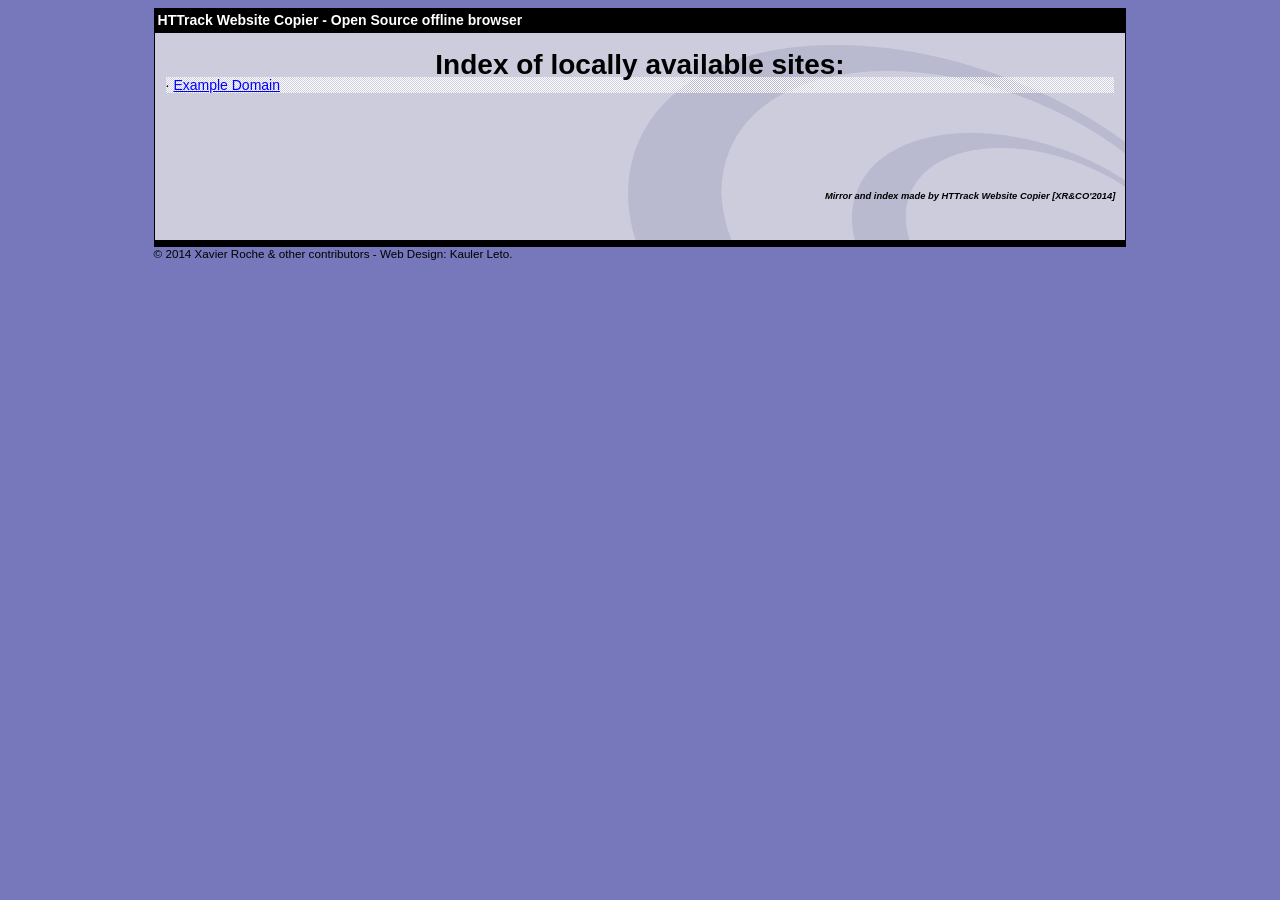
<file: data/mirrors/example.com/index.html>
<!-- Note: Template file not found, using internal one -->
<html xmlns="http://www.w3.org/1999/xhtml" lang="en">

<head>
	<meta http-equiv="Content-Type" content="text/html; charset=utf-8" />
	<meta name="description" content="HTTrack is an easy-to-use website mirror utility. It allows you to download a World Wide website from the Internet to a local directory,building recursively all structures, getting html, images, and other files from the server to your computer. Links are rebuiltrelatively so that you can freely browse to the local site (works with any browser). You can mirror several sites together so that you can jump from one toanother. You can, also, update an existing mirror site, or resume an interrupted download. The robot is fully configurable, with an integrated help" />
	<meta name="keywords" content="httrack, HTTRACK, HTTrack, winhttrack, WINHTTRACK, WinHTTrack, offline browser, web mirror utility, aspirateur web, surf offline, web capture, www mirror utility, browse offline, local  site builder, website mirroring, aspirateur www, internet grabber, capture de site web, internet tool, hors connexion, unix, dos, windows 95, windows 98, solaris, ibm580, AIX 4.0, HTS, HTGet, web aspirator, web aspirateur, libre, GPL, GNU, free software" />
	<title>Local index - HTTrack Website Copier</title>
  <!-- Mirror and index made by HTTrack Website Copier/3.49-2 [XR&CO'2014] -->
	<style type="text/css">
	<!--

body {
	margin: 0;  padding: 0;  margin-bottom: 15px;  margin-top: 8px;
	background: #77b;
}
body, td {
	font: 14px "Trebuchet MS", Verdana, Arial, Helvetica, sans-serif;
	}

#subTitle {
	background: #000;  color: #fff;  padding: 4px;  font-weight: bold; 
	}

#siteNavigation a, #siteNavigation .current {
	font-weight: bold;  color: #448;
	}
#siteNavigation a:link    { text-decoration: none; }
#siteNavigation a:visited { text-decoration: none; }

#siteNavigation .current { background-color: #ccd; }

#siteNavigation a:hover   { text-decoration: none;  background-color: #fff;  color: #000; }
#siteNavigation a:active  { text-decoration: none;  background-color: #ccc; }


a:link    { text-decoration: underline;  color: #00f; }
a:visited { text-decoration: underline;  color: #000; }
a:hover   { text-decoration: underline;  color: #c00; }
a:active  { text-decoration: underline; }

#pageContent {
	clear: both;
	border-bottom: 6px solid #000;
	padding: 10px;  padding-top: 20px;
	line-height: 1.65em;
 background-image: url(backblue.gif);
 background-repeat: no-repeat;
 background-position: top right;
	}

#pageContent, #siteNavigation {
	background-color: #ccd;
	}


.imgLeft  { float: left;   margin-right: 10px;  margin-bottom: 10px; }
.imgRight { float: right;  margin-left: 10px;   margin-bottom: 10px; }

hr { height: 1px;  color: #000;  background-color: #000;  margin-bottom: 15px; }

h1 { margin: 0;  font-weight: bold;  font-size: 2em; }
h2 { margin: 0;  font-weight: bold;  font-size: 1.6em; }
h3 { margin: 0;  font-weight: bold;  font-size: 1.3em; }
h4 { margin: 0;  font-weight: bold;  font-size: 1.18em; }

.blak { background-color: #000; }
.hide { display: none; }
.tableWidth { min-width: 400px; }

.tblRegular       { border-collapse: collapse; }
.tblRegular td    { padding: 6px;  background-image: url(fade.gif);  border: 2px solid #99c; }
.tblHeaderColor, .tblHeaderColor td { background: #99c; }
.tblNoBorder td   { border: 0; }


// -->
</style>

</head>

<table width="76%" border="0" align="center" cellspacing="0" cellpadding="3" class="tableWidth">
	<tr>
	<td id="subTitle">HTTrack Website Copier - Open Source offline browser</td>
	</tr>
</table>
<table width="76%" border="0" align="center" cellspacing="0" cellpadding="0" class="tableWidth">
<tr class="blak">
<td>
	<table width="100%" border="0" align="center" cellspacing="1" cellpadding="0">
	<tr>
	<td colspan="6"> 
		<table width="100%" border="0" align="center" cellspacing="0" cellpadding="10">
		<tr> 
		<td id="pageContent"> 
<!-- ==================== End prologue ==================== -->

<H1 ALIGN=Center>Index of locally available sites:</H1>
  <TABLE BORDER="0" WIDTH="100%" CELLSPACING="1" CELLPADDING="0">
<!-- Note: Template file not found, using internal one -->
		<TR>
			<TD BACKGROUND="fade.gif">
				&middot;
					<A HREF="example.com/index.html">
						Example Domain
					</A>		
			</TD>
		</TR>
<!-- Note: Template file not found, using internal one -->
	</TABLE>
	<BR>
	<BR>
	<BR>
  	<H6 ALIGN="RIGHT">
	<I>Mirror and index made by HTTrack Website Copier [XR&amp;CO'2014]</I>
	</H6>
	<!-- Mirror and index made by HTTrack Website Copier/3.49-2 [XR&CO'2014] -->
	<!-- Thanks for using HTTrack Website Copier! -->

<!-- ==================== Start epilogue ==================== -->
		</td>
		</tr>
		</table>
	</td>
	</tr>
	</table>
</td>
</tr>
</table>

<table width="76%" border="0" align="center" valign="bottom" cellspacing="0" cellpadding="0">
	<tr>
	<td id="footer"><small>&copy; 2014 Xavier Roche & other contributors - Web Design: Kauler Leto.</small></td>
	</tr>
</table>

</body>

</html>
</file>
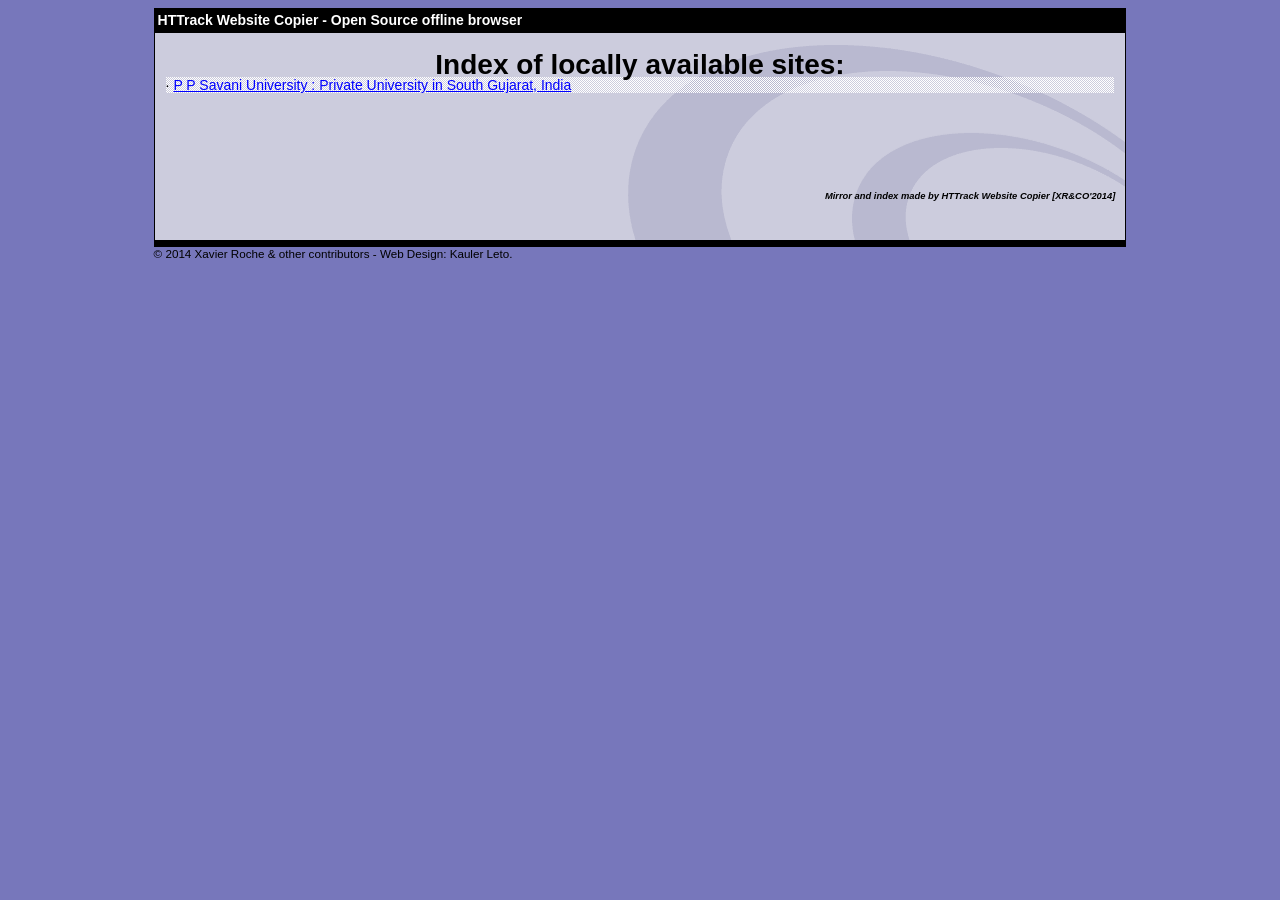
<file: data/mirrors/www.ppsu.ac.in/index.html>
<!-- Note: Template file not found, using internal one -->
<html xmlns="http://www.w3.org/1999/xhtml" lang="en">

<head>
	<meta http-equiv="Content-Type" content="text/html; charset=utf-8" />
	<meta name="description" content="HTTrack is an easy-to-use website mirror utility. It allows you to download a World Wide website from the Internet to a local directory,building recursively all structures, getting html, images, and other files from the server to your computer. Links are rebuiltrelatively so that you can freely browse to the local site (works with any browser). You can mirror several sites together so that you can jump from one toanother. You can, also, update an existing mirror site, or resume an interrupted download. The robot is fully configurable, with an integrated help" />
	<meta name="keywords" content="httrack, HTTRACK, HTTrack, winhttrack, WINHTTRACK, WinHTTrack, offline browser, web mirror utility, aspirateur web, surf offline, web capture, www mirror utility, browse offline, local  site builder, website mirroring, aspirateur www, internet grabber, capture de site web, internet tool, hors connexion, unix, dos, windows 95, windows 98, solaris, ibm580, AIX 4.0, HTS, HTGet, web aspirator, web aspirateur, libre, GPL, GNU, free software" />
	<title>Local index - HTTrack Website Copier</title>
  <!-- Mirror and index made by HTTrack Website Copier/3.49-2 [XR&CO'2014] -->
	<style type="text/css">
	<!--

body {
	margin: 0;  padding: 0;  margin-bottom: 15px;  margin-top: 8px;
	background: #77b;
}
body, td {
	font: 14px "Trebuchet MS", Verdana, Arial, Helvetica, sans-serif;
	}

#subTitle {
	background: #000;  color: #fff;  padding: 4px;  font-weight: bold; 
	}

#siteNavigation a, #siteNavigation .current {
	font-weight: bold;  color: #448;
	}
#siteNavigation a:link    { text-decoration: none; }
#siteNavigation a:visited { text-decoration: none; }

#siteNavigation .current { background-color: #ccd; }

#siteNavigation a:hover   { text-decoration: none;  background-color: #fff;  color: #000; }
#siteNavigation a:active  { text-decoration: none;  background-color: #ccc; }


a:link    { text-decoration: underline;  color: #00f; }
a:visited { text-decoration: underline;  color: #000; }
a:hover   { text-decoration: underline;  color: #c00; }
a:active  { text-decoration: underline; }

#pageContent {
	clear: both;
	border-bottom: 6px solid #000;
	padding: 10px;  padding-top: 20px;
	line-height: 1.65em;
 background-image: url(backblue.gif);
 background-repeat: no-repeat;
 background-position: top right;
	}

#pageContent, #siteNavigation {
	background-color: #ccd;
	}


.imgLeft  { float: left;   margin-right: 10px;  margin-bottom: 10px; }
.imgRight { float: right;  margin-left: 10px;   margin-bottom: 10px; }

hr { height: 1px;  color: #000;  background-color: #000;  margin-bottom: 15px; }

h1 { margin: 0;  font-weight: bold;  font-size: 2em; }
h2 { margin: 0;  font-weight: bold;  font-size: 1.6em; }
h3 { margin: 0;  font-weight: bold;  font-size: 1.3em; }
h4 { margin: 0;  font-weight: bold;  font-size: 1.18em; }

.blak { background-color: #000; }
.hide { display: none; }
.tableWidth { min-width: 400px; }

.tblRegular       { border-collapse: collapse; }
.tblRegular td    { padding: 6px;  background-image: url(fade.gif);  border: 2px solid #99c; }
.tblHeaderColor, .tblHeaderColor td { background: #99c; }
.tblNoBorder td   { border: 0; }


// -->
</style>

</head>

<table width="76%" border="0" align="center" cellspacing="0" cellpadding="3" class="tableWidth">
	<tr>
	<td id="subTitle">HTTrack Website Copier - Open Source offline browser</td>
	</tr>
</table>
<table width="76%" border="0" align="center" cellspacing="0" cellpadding="0" class="tableWidth">
<tr class="blak">
<td>
	<table width="100%" border="0" align="center" cellspacing="1" cellpadding="0">
	<tr>
	<td colspan="6"> 
		<table width="100%" border="0" align="center" cellspacing="0" cellpadding="10">
		<tr> 
		<td id="pageContent"> 
<!-- ==================== End prologue ==================== -->

<H1 ALIGN=Center>Index of locally available sites:</H1>
  <TABLE BORDER="0" WIDTH="100%" CELLSPACING="1" CELLPADDING="0">
<!-- Note: Template file not found, using internal one -->
		<TR>
			<TD BACKGROUND="fade.gif">
				&middot;
					<A HREF="www.ppsu.ac.in/index.html">
						P P Savani University : Private University in South Gujarat, India
					</A>		
			</TD>
		</TR>
<!-- Note: Template file not found, using internal one -->
	</TABLE>
	<BR>
	<BR>
	<BR>
  	<H6 ALIGN="RIGHT">
	<I>Mirror and index made by HTTrack Website Copier [XR&amp;CO'2014]</I>
	</H6>
	<!-- Mirror and index made by HTTrack Website Copier/3.49-2 [XR&CO'2014] -->
	<!-- Thanks for using HTTrack Website Copier! -->

<!-- ==================== Start epilogue ==================== -->
		</td>
		</tr>
		</table>
	</td>
	</tr>
	</table>
</td>
</tr>
</table>

<table width="76%" border="0" align="center" valign="bottom" cellspacing="0" cellpadding="0">
	<tr>
	<td id="footer"><small>&copy; 2014 Xavier Roche & other contributors - Web Design: Kauler Leto.</small></td>
	</tr>
</table>

</body>

</html>
</file>
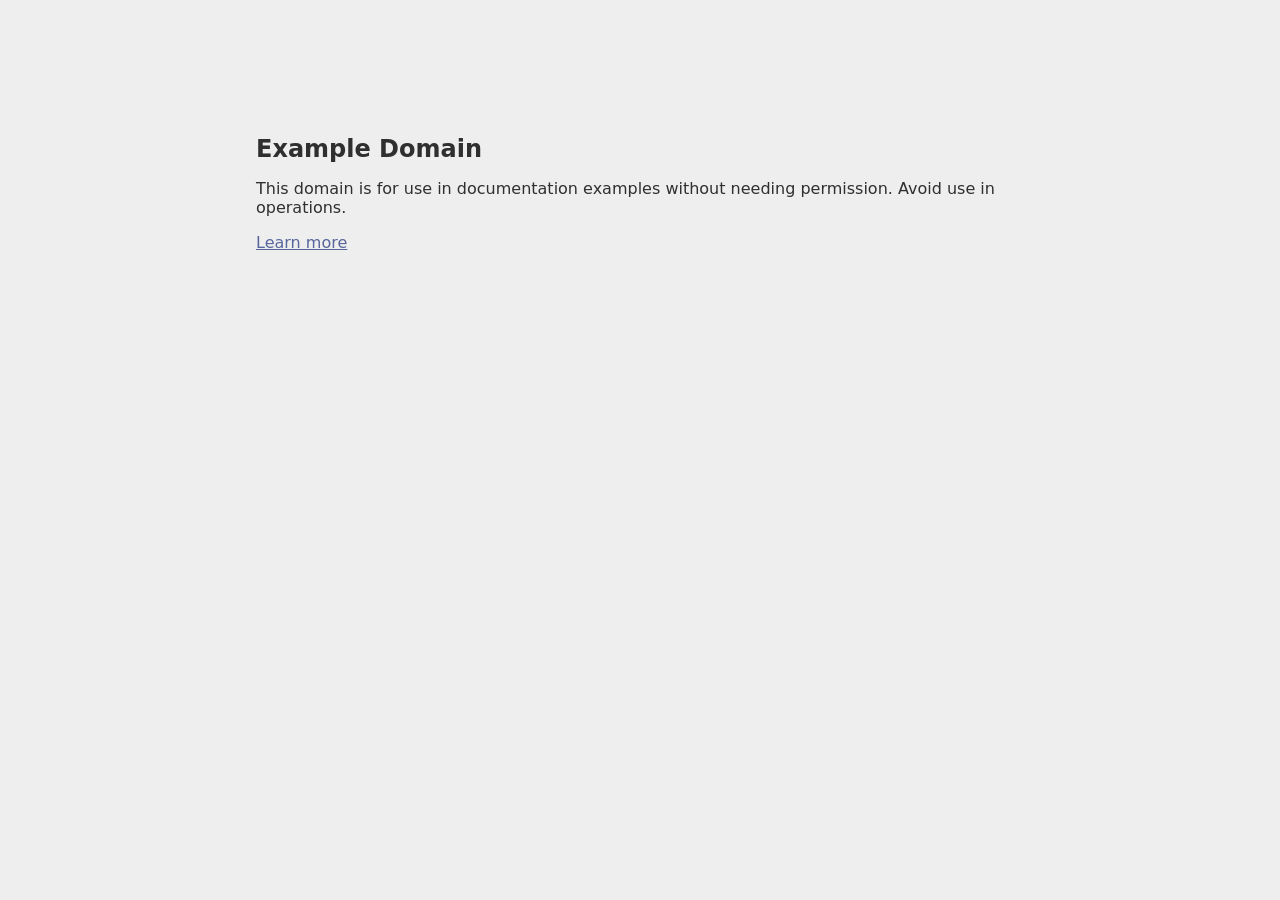
<file: data/mirrors/example.com/example.com/index.html>
<!doctype html><html lang="en">
<!-- Mirrored from example.com/ by HTTrack Website Copier/3.x [XR&CO'2014], Mon, 31 Aug 2026 08:07:46 GMT -->
<head><title>Example Domain</title><link rel="icon" href="data:,"><meta name="viewport" content="width=device-width, initial-scale=1"><style>body{background:#eee;width:60vw;margin:15vh auto;font-family:system-ui,sans-serif}h1{font-size:1.5em}div{opacity:0.8}a:link,a:visited{color:#348}</style></head><body><div><h1>Example Domain</h1><p>This domain is for use in documentation examples without needing permission. Avoid use in operations.</p><p><a href="https://iana.org/domains/example">Learn more</a></p></div></body>
<!-- Mirrored from example.com/ by HTTrack Website Copier/3.x [XR&CO'2014], Mon, 31 Aug 2026 08:07:46 GMT -->
</html>
</file>
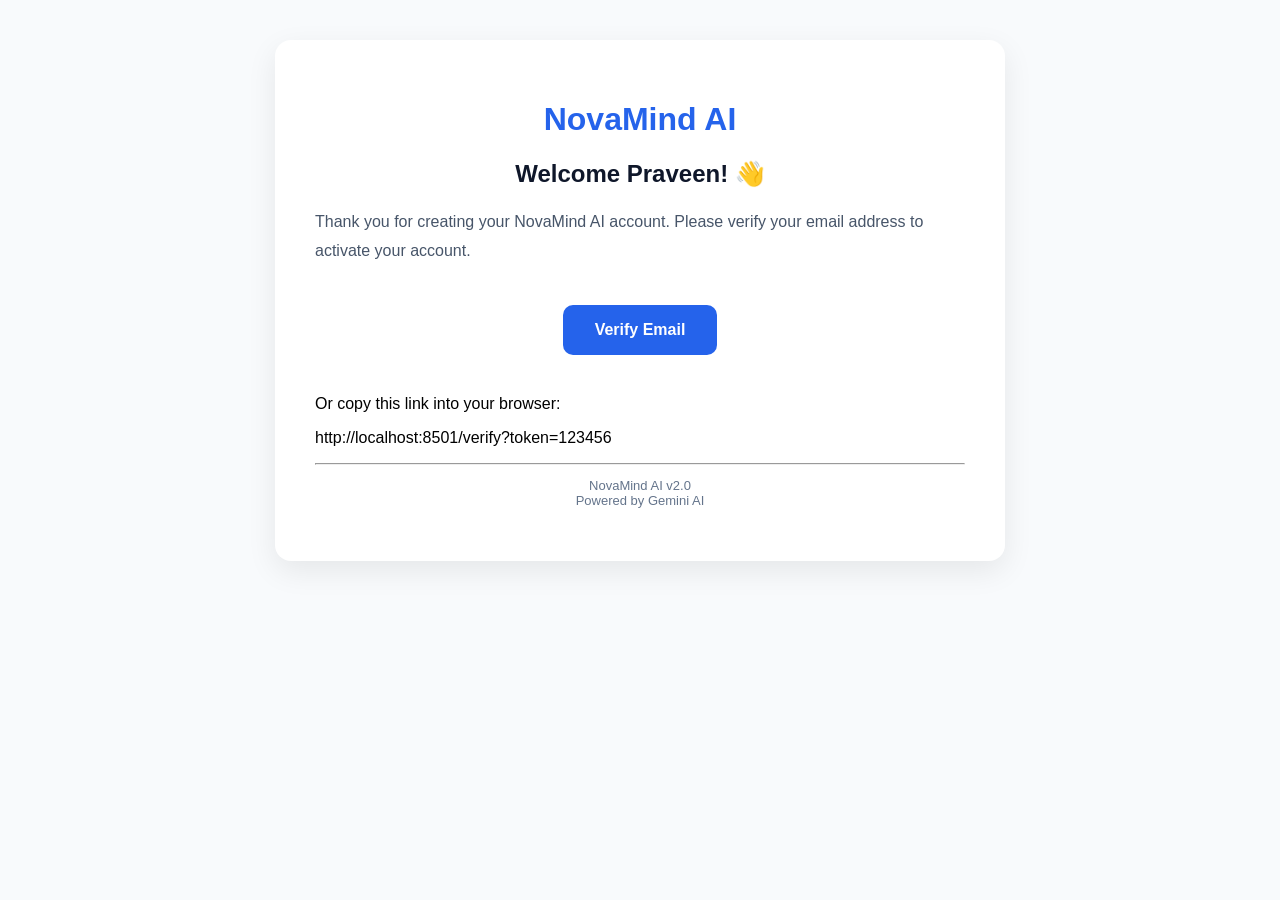
<file: email_preview.html>
<!DOCTYPE html>

<html>

<head>

<meta charset="UTF-8">

</head>

<body style="margin:0;padding:40px;background:#F8FAFC;font-family:Arial,sans-serif;">

<div style="
max-width:650px;
margin:auto;
background:#FFFFFF;
border-radius:16px;
padding:40px;
box-shadow:0 10px 30px rgba(0,0,0,.08);
">

<h1 style="
color:#2563EB;
text-align:center;
">

NovaMind AI

</h1>

<h2 style="
text-align:center;
color:#0F172A;
">

Welcome Praveen! 👋

</h2>

<p style="
font-size:16px;
color:#475569;
line-height:1.8;
">

Thank you for creating your NovaMind AI account.

Please verify your email address to activate your account.

</p>

<div style="text-align:center;margin:40px 0;">

<a
href="http://localhost:8501/verify?token=123456"
style="
background:#2563EB;
color:white;
padding:16px 32px;
text-decoration:none;
border-radius:10px;
font-weight:bold;
display:inline-block;
">

Verify Email

</a>

</div>

<p>

Or copy this link into your browser:

</p>

<p style="word-break:break-all;">

http://localhost:8501/verify?token=123456

</p>

<hr>

<p style="
font-size:13px;
color:#64748B;
text-align:center;
">

NovaMind AI v2.0

<br>

Powered by Gemini AI

</p>

</div>

</body>

</html>
</file>
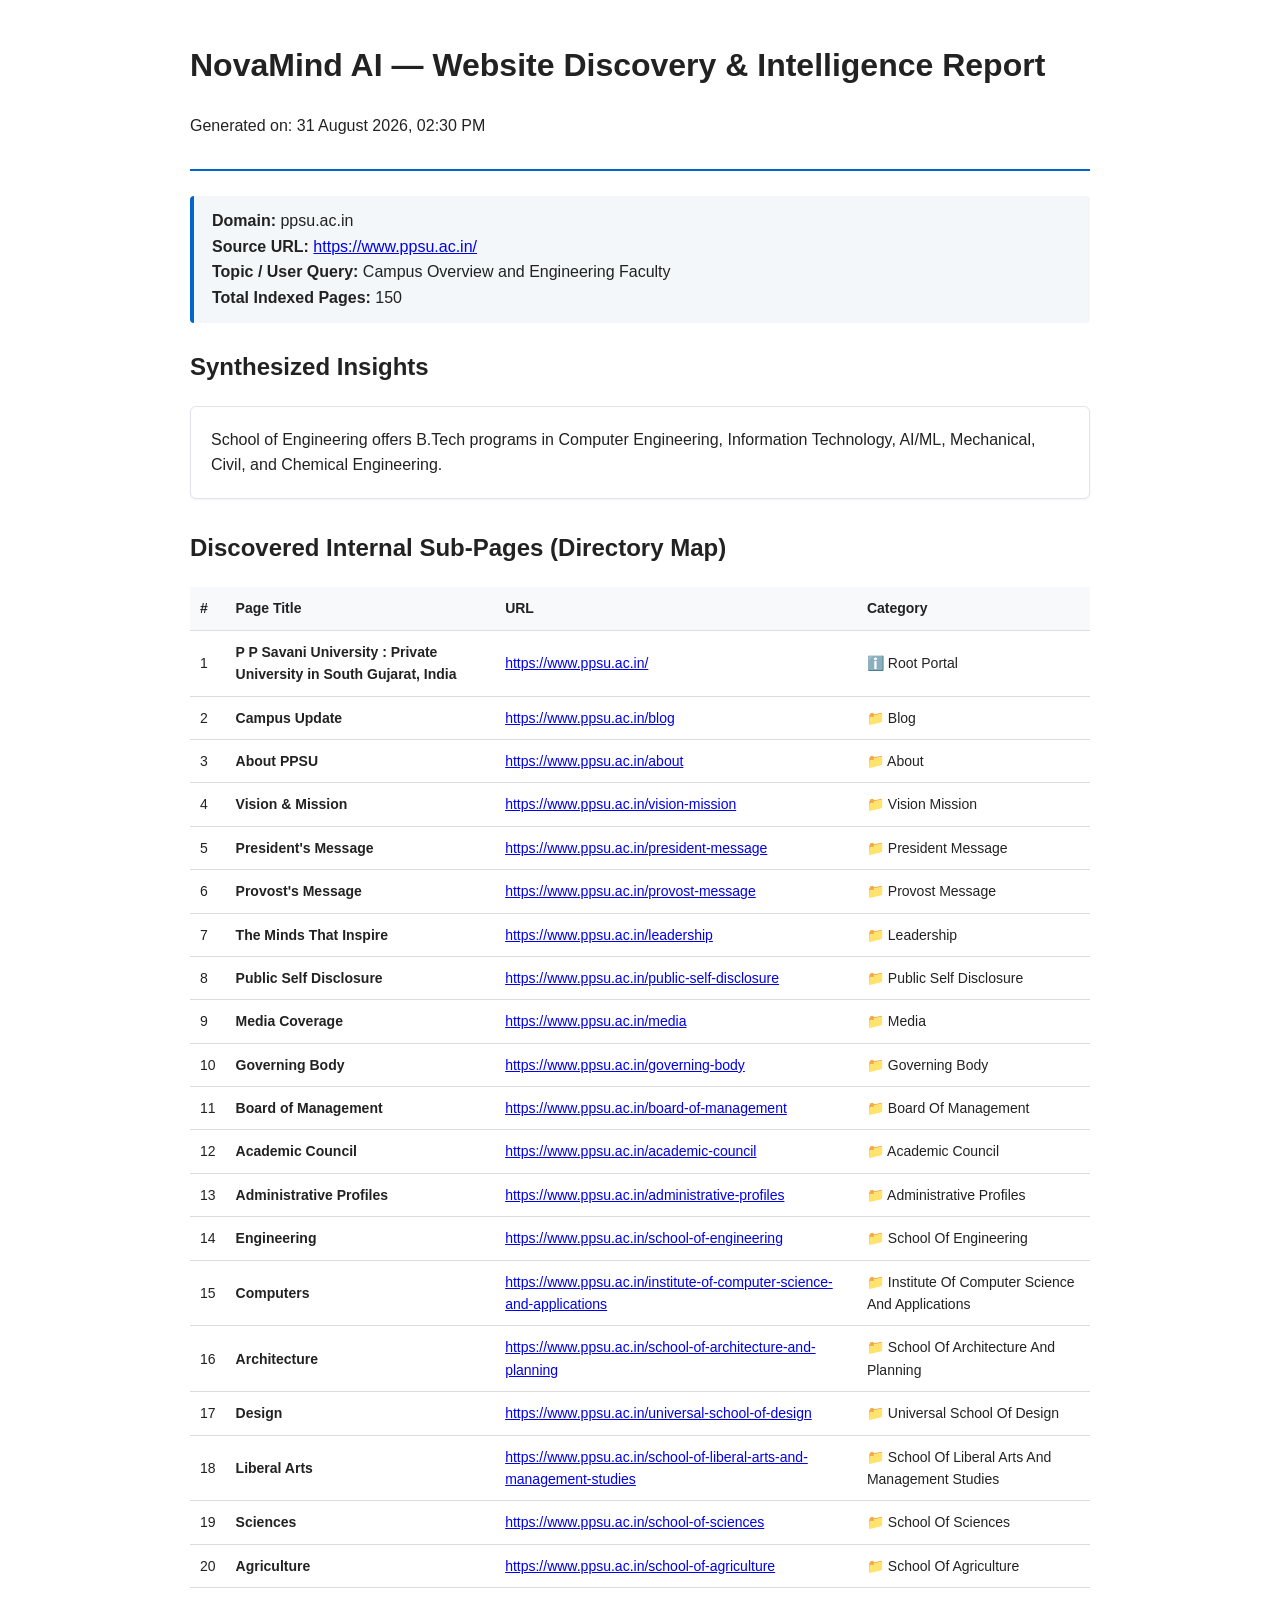
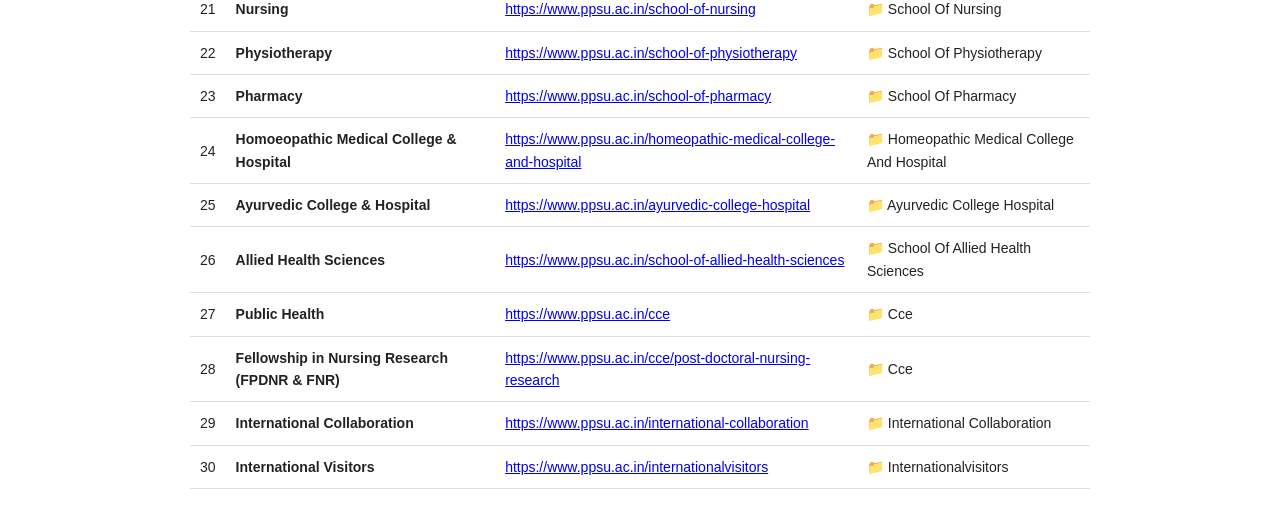
<file: ppsu_summary_report.html>
<!DOCTYPE html>
<html lang="en">
<head>
    <meta charset="UTF-8">
    <title>NovaMind AI - Website Summary Report</title>
    <style>
        body {
            font-family: -apple-system, BlinkMacSystemFont, "Segoe UI", Roboto, Helvetica, Arial, sans-serif;
            line-height: 1.6;
            color: #222;
            max-width: 900px;
            margin: 40px auto;
            padding: 0 20px;
        }
        .header {
            border-bottom: 2px solid #0066cc;
            padding-bottom: 15px;
            margin-bottom: 25px;
        }
        .meta-box {
            background: #f4f7f9;
            border-left: 4px solid #0066cc;
            padding: 12px 18px;
            margin-bottom: 25px;
            border-radius: 4px;
        }
        .answer-box {
            background: #ffffff;
            border: 1px solid #e1e4e8;
            border-radius: 6px;
            padding: 20px;
            margin-bottom: 30px;
            box-shadow: 0 1px 3px rgba(0,0,0,0.05);
        }
        table {
            width: 100%;
            border-collapse: collapse;
            margin-top: 15px;
            font-size: 14px;
        }
        th, td {
            text-align: left;
            padding: 10px;
            border-bottom: 1px solid #ddd;
        }
        th {
            background-color: #f8f9fa;
        }
        @media print {
            body { margin: 10mm; }
            .no-print { display: none; }
        }
    </style>
</head>
<body>
    <div class="header">
        <h1>NovaMind AI — Website Discovery & Intelligence Report</h1>
        <p>Generated on: 31 August 2026, 02:30 PM</p>
    </div>

    <div class="meta-box">
        <strong>Domain:</strong> ppsu.ac.in<br/>
        <strong>Source URL:</strong> <a href="https://www.ppsu.ac.in/">https://www.ppsu.ac.in/</a><br/>
        <strong>Topic / User Query:</strong> Campus Overview and Engineering Faculty<br/>
        <strong>Total Indexed Pages:</strong> 150
    </div>

    <h2>Synthesized Insights</h2>
    <div class="answer-box">
        School of Engineering offers B.Tech programs in Computer Engineering, Information Technology, AI/ML, Mechanical, Civil, and Chemical Engineering.
    </div>

    <h2>Discovered Internal Sub-Pages (Directory Map)</h2>
    <table>
        <thead>
            <tr>
                <th>#</th>
                <th>Page Title</th>
                <th>URL</th>
                <th>Category</th>
            </tr>
        </thead>
        <tbody>
            
            <tr>
                <td>1</td>
                <td><strong>P P Savani University : Private University in South Gujarat, India</strong></td>
                <td><a href="https://www.ppsu.ac.in/" target="_blank">https://www.ppsu.ac.in/</a></td>
                <td>ℹ️ Root Portal</td>
            </tr>
            
            <tr>
                <td>2</td>
                <td><strong>Campus Update</strong></td>
                <td><a href="https://www.ppsu.ac.in/blog" target="_blank">https://www.ppsu.ac.in/blog</a></td>
                <td>📁 Blog</td>
            </tr>
            
            <tr>
                <td>3</td>
                <td><strong>About PPSU</strong></td>
                <td><a href="https://www.ppsu.ac.in/about" target="_blank">https://www.ppsu.ac.in/about</a></td>
                <td>📁 About</td>
            </tr>
            
            <tr>
                <td>4</td>
                <td><strong>Vision &amp; Mission</strong></td>
                <td><a href="https://www.ppsu.ac.in/vision-mission" target="_blank">https://www.ppsu.ac.in/vision-mission</a></td>
                <td>📁 Vision Mission</td>
            </tr>
            
            <tr>
                <td>5</td>
                <td><strong>President&#x27;s Message</strong></td>
                <td><a href="https://www.ppsu.ac.in/president-message" target="_blank">https://www.ppsu.ac.in/president-message</a></td>
                <td>📁 President Message</td>
            </tr>
            
            <tr>
                <td>6</td>
                <td><strong>Provost&#x27;s Message</strong></td>
                <td><a href="https://www.ppsu.ac.in/provost-message" target="_blank">https://www.ppsu.ac.in/provost-message</a></td>
                <td>📁 Provost Message</td>
            </tr>
            
            <tr>
                <td>7</td>
                <td><strong>The Minds That Inspire</strong></td>
                <td><a href="https://www.ppsu.ac.in/leadership" target="_blank">https://www.ppsu.ac.in/leadership</a></td>
                <td>📁 Leadership</td>
            </tr>
            
            <tr>
                <td>8</td>
                <td><strong>Public Self Disclosure</strong></td>
                <td><a href="https://www.ppsu.ac.in/public-self-disclosure" target="_blank">https://www.ppsu.ac.in/public-self-disclosure</a></td>
                <td>📁 Public Self Disclosure</td>
            </tr>
            
            <tr>
                <td>9</td>
                <td><strong>Media Coverage</strong></td>
                <td><a href="https://www.ppsu.ac.in/media" target="_blank">https://www.ppsu.ac.in/media</a></td>
                <td>📁 Media</td>
            </tr>
            
            <tr>
                <td>10</td>
                <td><strong>Governing Body</strong></td>
                <td><a href="https://www.ppsu.ac.in/governing-body" target="_blank">https://www.ppsu.ac.in/governing-body</a></td>
                <td>📁 Governing Body</td>
            </tr>
            
            <tr>
                <td>11</td>
                <td><strong>Board of Management</strong></td>
                <td><a href="https://www.ppsu.ac.in/board-of-management" target="_blank">https://www.ppsu.ac.in/board-of-management</a></td>
                <td>📁 Board Of Management</td>
            </tr>
            
            <tr>
                <td>12</td>
                <td><strong>Academic Council</strong></td>
                <td><a href="https://www.ppsu.ac.in/academic-council" target="_blank">https://www.ppsu.ac.in/academic-council</a></td>
                <td>📁 Academic Council</td>
            </tr>
            
            <tr>
                <td>13</td>
                <td><strong>Administrative Profiles</strong></td>
                <td><a href="https://www.ppsu.ac.in/administrative-profiles" target="_blank">https://www.ppsu.ac.in/administrative-profiles</a></td>
                <td>📁 Administrative Profiles</td>
            </tr>
            
            <tr>
                <td>14</td>
                <td><strong>Engineering</strong></td>
                <td><a href="https://www.ppsu.ac.in/school-of-engineering" target="_blank">https://www.ppsu.ac.in/school-of-engineering</a></td>
                <td>📁 School Of Engineering</td>
            </tr>
            
            <tr>
                <td>15</td>
                <td><strong>Computers</strong></td>
                <td><a href="https://www.ppsu.ac.in/institute-of-computer-science-and-applications" target="_blank">https://www.ppsu.ac.in/institute-of-computer-science-and-applications</a></td>
                <td>📁 Institute Of Computer Science And Applications</td>
            </tr>
            
            <tr>
                <td>16</td>
                <td><strong>Architecture</strong></td>
                <td><a href="https://www.ppsu.ac.in/school-of-architecture-and-planning" target="_blank">https://www.ppsu.ac.in/school-of-architecture-and-planning</a></td>
                <td>📁 School Of Architecture And Planning</td>
            </tr>
            
            <tr>
                <td>17</td>
                <td><strong>Design</strong></td>
                <td><a href="https://www.ppsu.ac.in/universal-school-of-design" target="_blank">https://www.ppsu.ac.in/universal-school-of-design</a></td>
                <td>📁 Universal School Of Design</td>
            </tr>
            
            <tr>
                <td>18</td>
                <td><strong>Liberal Arts</strong></td>
                <td><a href="https://www.ppsu.ac.in/school-of-liberal-arts-and-management-studies" target="_blank">https://www.ppsu.ac.in/school-of-liberal-arts-and-management-studies</a></td>
                <td>📁 School Of Liberal Arts And Management Studies</td>
            </tr>
            
            <tr>
                <td>19</td>
                <td><strong>Sciences</strong></td>
                <td><a href="https://www.ppsu.ac.in/school-of-sciences" target="_blank">https://www.ppsu.ac.in/school-of-sciences</a></td>
                <td>📁 School Of Sciences</td>
            </tr>
            
            <tr>
                <td>20</td>
                <td><strong>Agriculture</strong></td>
                <td><a href="https://www.ppsu.ac.in/school-of-agriculture" target="_blank">https://www.ppsu.ac.in/school-of-agriculture</a></td>
                <td>📁 School Of Agriculture</td>
            </tr>
            
            <tr>
                <td>21</td>
                <td><strong>Nursing</strong></td>
                <td><a href="https://www.ppsu.ac.in/school-of-nursing" target="_blank">https://www.ppsu.ac.in/school-of-nursing</a></td>
                <td>📁 School Of Nursing</td>
            </tr>
            
            <tr>
                <td>22</td>
                <td><strong>Physiotherapy</strong></td>
                <td><a href="https://www.ppsu.ac.in/school-of-physiotherapy" target="_blank">https://www.ppsu.ac.in/school-of-physiotherapy</a></td>
                <td>📁 School Of Physiotherapy</td>
            </tr>
            
            <tr>
                <td>23</td>
                <td><strong>Pharmacy</strong></td>
                <td><a href="https://www.ppsu.ac.in/school-of-pharmacy" target="_blank">https://www.ppsu.ac.in/school-of-pharmacy</a></td>
                <td>📁 School Of Pharmacy</td>
            </tr>
            
            <tr>
                <td>24</td>
                <td><strong>Homoeopathic Medical College &amp; Hospital</strong></td>
                <td><a href="https://www.ppsu.ac.in/homeopathic-medical-college-and-hospital" target="_blank">https://www.ppsu.ac.in/homeopathic-medical-college-and-hospital</a></td>
                <td>📁 Homeopathic Medical College And Hospital</td>
            </tr>
            
            <tr>
                <td>25</td>
                <td><strong>Ayurvedic College &amp; Hospital</strong></td>
                <td><a href="https://www.ppsu.ac.in/ayurvedic-college-hospital" target="_blank">https://www.ppsu.ac.in/ayurvedic-college-hospital</a></td>
                <td>📁 Ayurvedic College Hospital</td>
            </tr>
            
            <tr>
                <td>26</td>
                <td><strong>Allied Health Sciences</strong></td>
                <td><a href="https://www.ppsu.ac.in/school-of-allied-health-sciences" target="_blank">https://www.ppsu.ac.in/school-of-allied-health-sciences</a></td>
                <td>📁 School Of Allied Health Sciences</td>
            </tr>
            
            <tr>
                <td>27</td>
                <td><strong>Public Health</strong></td>
                <td><a href="https://www.ppsu.ac.in/cce" target="_blank">https://www.ppsu.ac.in/cce</a></td>
                <td>📁 Cce</td>
            </tr>
            
            <tr>
                <td>28</td>
                <td><strong>Fellowship in Nursing Research (FPDNR &amp; FNR)</strong></td>
                <td><a href="https://www.ppsu.ac.in/cce/post-doctoral-nursing-research" target="_blank">https://www.ppsu.ac.in/cce/post-doctoral-nursing-research</a></td>
                <td>📁 Cce</td>
            </tr>
            
            <tr>
                <td>29</td>
                <td><strong>International Collaboration</strong></td>
                <td><a href="https://www.ppsu.ac.in/international-collaboration" target="_blank">https://www.ppsu.ac.in/international-collaboration</a></td>
                <td>📁 International Collaboration</td>
            </tr>
            
            <tr>
                <td>30</td>
                <td><strong>International Visitors</strong></td>
                <td><a href="https://www.ppsu.ac.in/internationalvisitors" target="_blank">https://www.ppsu.ac.in/internationalvisitors</a></td>
                <td>📁 Internationalvisitors</td>
            </tr>
            
        </tbody>
    </table>
</body>
</html>
</file>
